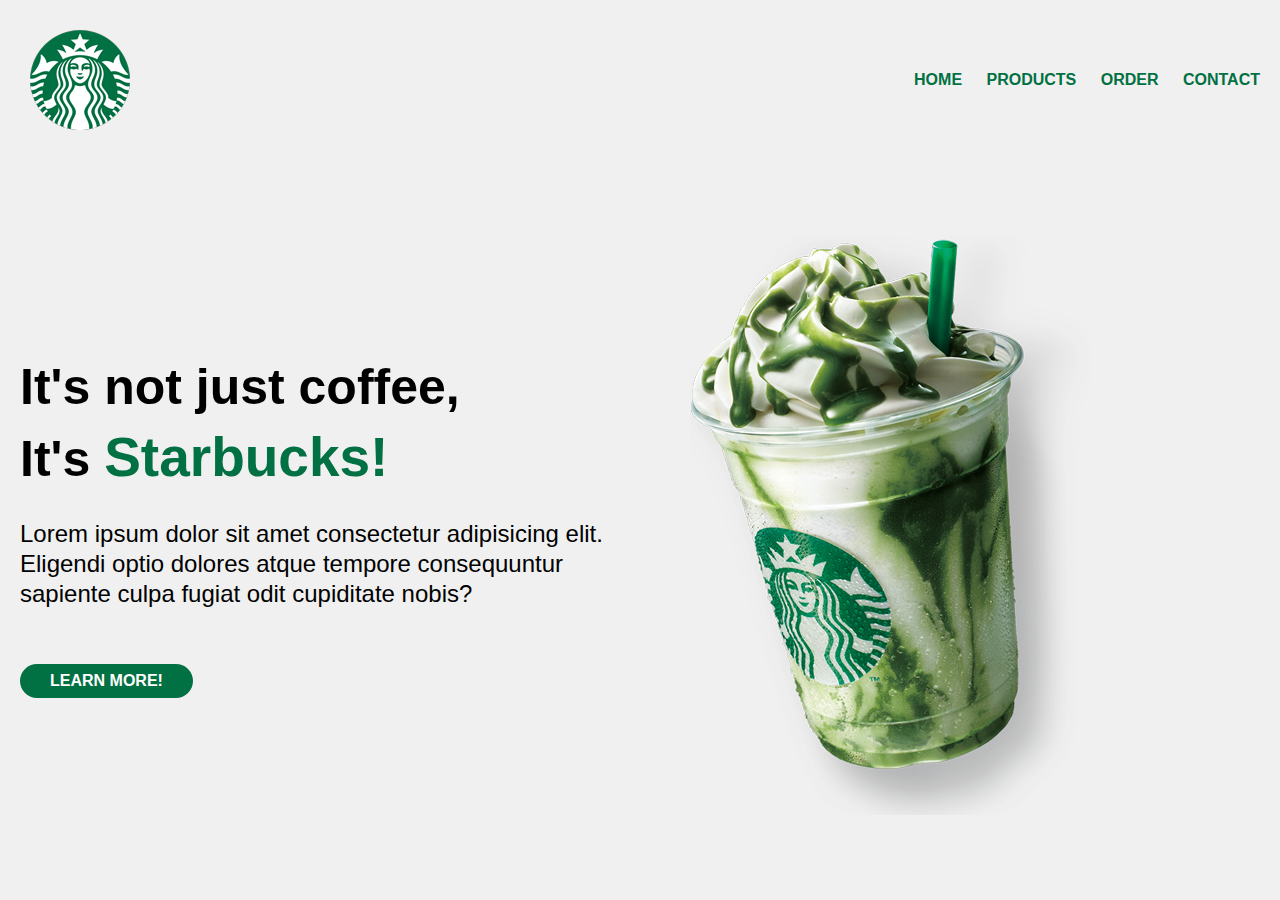
<file: starbucks/index.html>
<!DOCTYPE html>
<html lang="en">
<head>
    <meta charset="UTF-8">
    <meta http-equiv="X-UA-Compatible" content="IE=edge">
    <meta name="viewport" content="width=device-width, initial-scale=1.0">
    <title>Starbucks</title>
    <link rel="stylesheet" href="./css/style.css">
</head>
<body>
    <header>
        <img src="./images/logo.png" class="logo" alt="Starbucks">
        <nav>
            <ul>
                <li><a href="#">home</a></li>
                <li><a href="#">products</a></li>
                <li><a href="#">order</a></li>
                <li><a href="#">contact</a></li>
            </ul>
        </nav>
    </header>
        <div class="content">
            <div class="holder">
                <h2>It's not just coffee, <br> It's <span>Starbucks!</span> </h2> 
                <p>Lorem ipsum dolor sit amet consectetur adipisicing elit. Eligendi optio dolores atque tempore consequuntur sapiente culpa fugiat odit cupiditate nobis?</p>
                <a href="#" class="btn">Learn more!</a>
            </div>
            <div class="holder">
                <img  class="image" src="./images/img1.png" alt="">
            </div>
        </div>
    
</body>
</html>
</file>
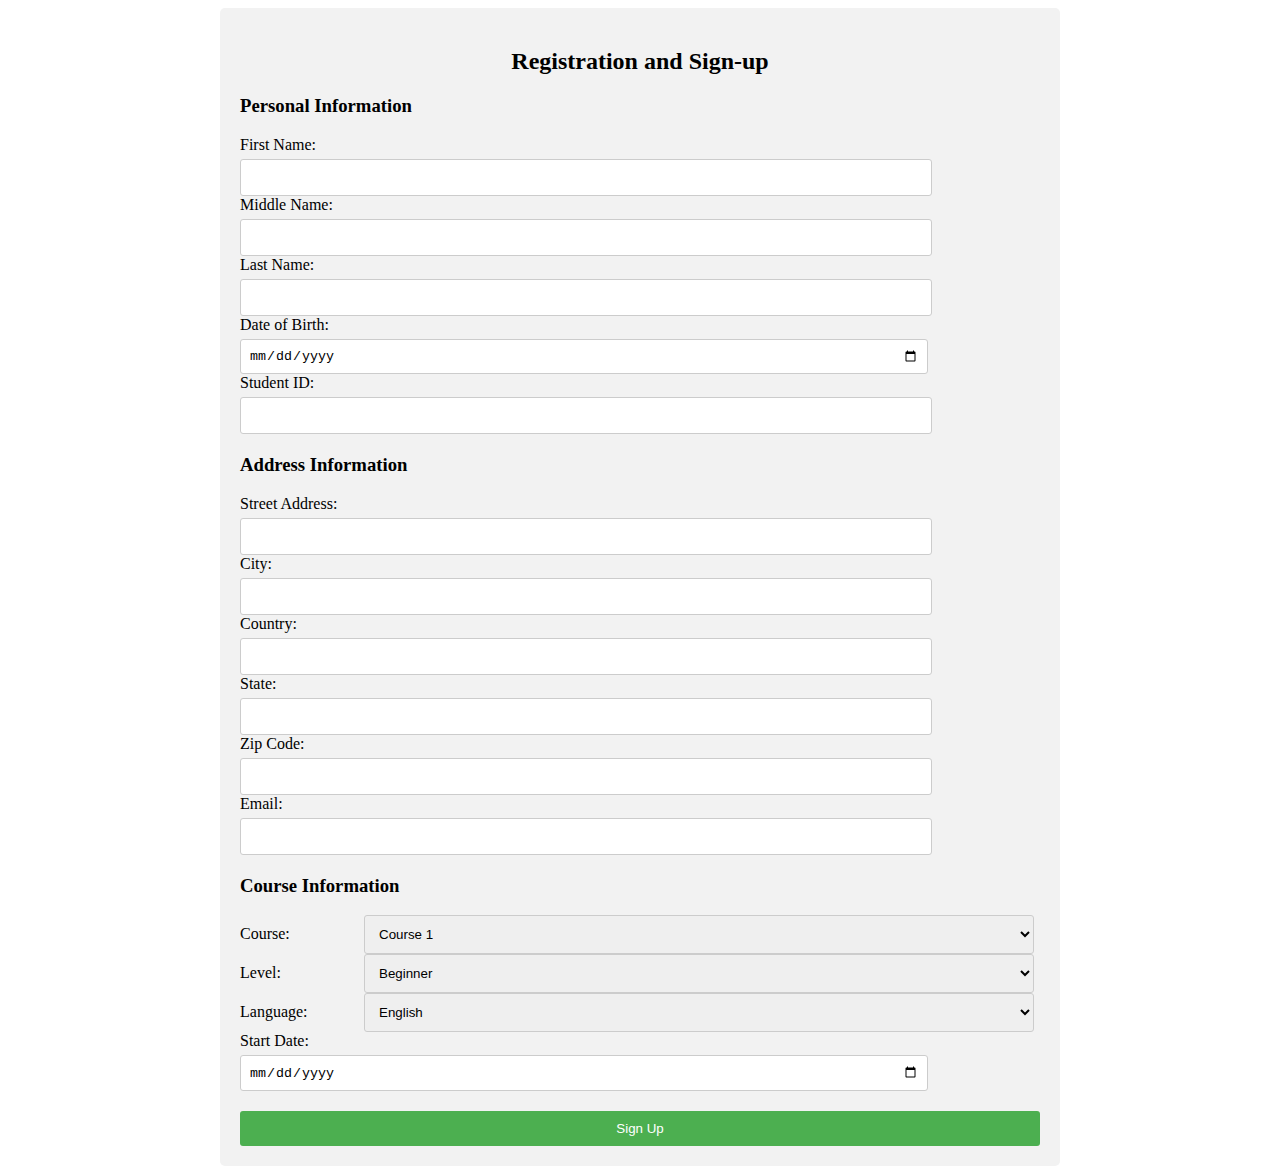
<file: tiide/index.html>
<!DOCTYPE html>
<html>
<head>
  <title>Registration and Sign-up Form</title>
  <link rel="stylesheet" type="text/css" href="style.css">
</head>
<body>
  <div class="container">
    <h2>Registration and Sign-up</h2>
    <form action="signup.php" method="post">
      
      <!-- Section 1: Personal Information -->
      <div class="form-section">
        <h3>Personal Information</h3>
        <label for="first-name">First Name:</label>
        <input type="text" id="first-name" name="first-name" required>

        <label for="middle-name">Middle Name:</label>
        <input type="text" id="middle-name" name="middle-name">

        <label for="last-name">Last Name:</label>
        <input type="text" id="last-name" name="last-name" required>

        <label for="dob">Date of Birth:</label>
        <input type="date" id="dob" name="dob" required>

        <label for="student-id">Student ID:</label>
        <input type="text" id="student-id" name="student-id" required>
      </div>
      
      <!-- Section 2: Address Information -->
      <div class="form-section">
        <h3>Address Information</h3>
        <label for="street-address">Street Address:</label>
        <input type="text" id="street-address" name="street-address" required>

        <label for="city">City:</label>
        <input type="text" id="city" name="city" required>

        <label for="country">Country:</label>
        <input type="text" id="country" name="country" required>

        <label for="state">State:</label>
        <input type="text" id="state" name="state" required>

        <label for="zipcode">Zip Code:</label>
        <input type="text" id="zipcode" name="zipcode" required>

        <label for="email">Email:</label>
        <input type="email" id="email" name="email" required>
      </div>
      
      <!-- Section 3: Course Information -->
      <div class="form-section">
        <h3>Course Information</h3>
        <label for="course">Course:</label>
        <select id="course" name="course">
          <option value="course1">Course 1</option>
          <option value="course2">Course 2</option>
          <option value="course3">Course 3</option>
        </select>

        <label for="level">Level:</label>
        <select id="level" name="level">
          <option value="beginner">Beginner</option>
          <option value="intermediate">Intermediate</option>
          <option value="advanced">Advanced</option>
        </select>

        <label for="language">Language:</label>
        <select id="language" name="language">
          <option value="english">English</option>
          <option value="spanish">Spanish</option>
          <option value="french">French</option>
        </select>

        <label for="start-date">Start Date:</label>
        <input type="date" id="start-date" name="start-date" required>
      </div>

      <input type="submit" value="Sign Up">
    </form>
  </div>
</body>
</html>
</file>
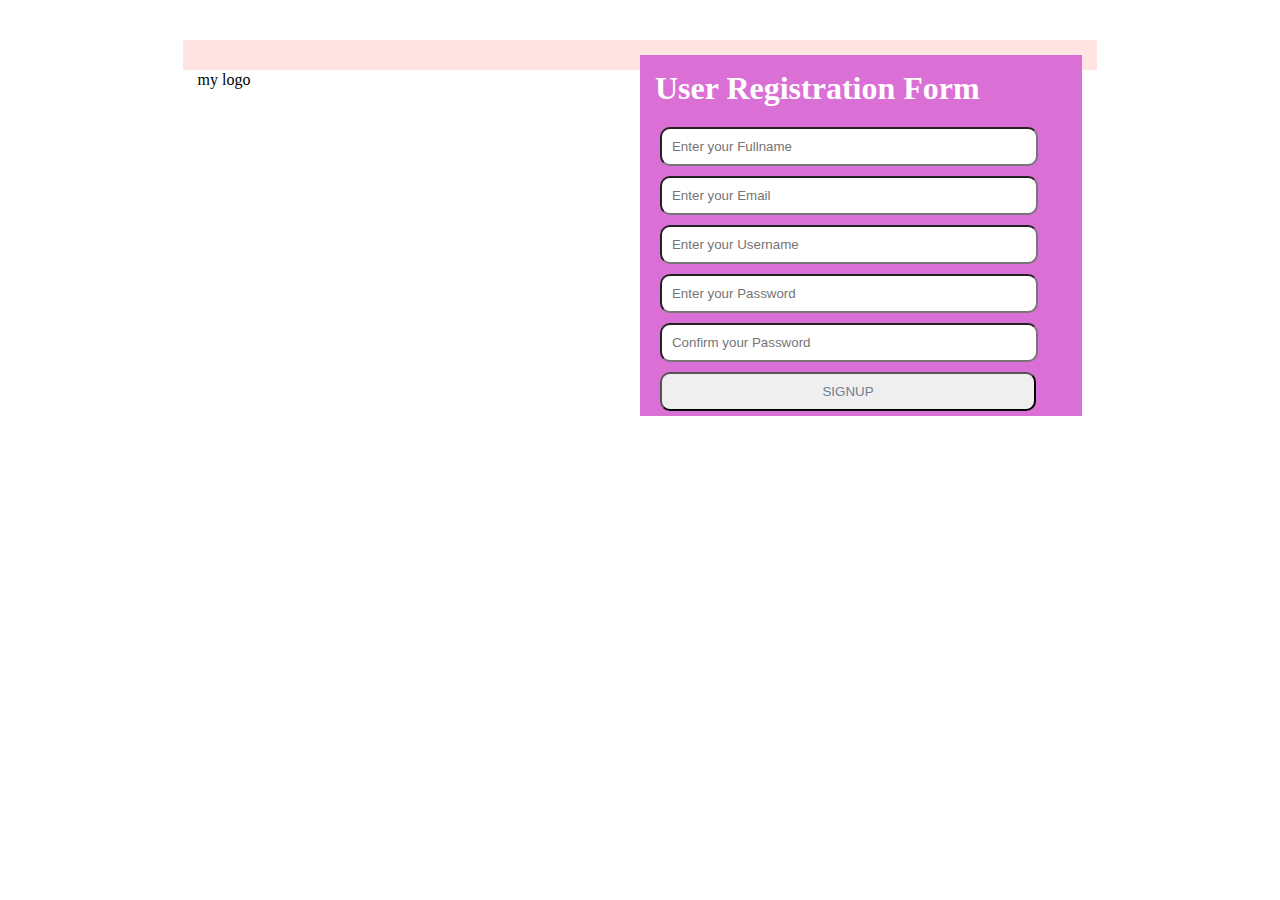
<file: TILDE/index.html>
<!DOCTYPE html>
<html lang="en">
<head>
    <meta charset="UTF-8">
    <meta http-equiv="X-UA-Compatible" content="IE=edge">
    <meta name="viewport" content="width=device-width, initial-scale=1.0">
    <title>TiideLab Signup Form</title>
    <link rel="stylesheet" href="style.css">
</head>
<body>
    <div id="box0">
            <div id="box1">
                <p>my logo</p>
            </div> 
            <div id="column">
                <h1>User Registration Form</h1>
                <form action="" name="signup" id="sf0">
                    <input type="text" name="fullname" id="fullname" placeholder="Enter your Fullname" required>
                    <input type="email" name="email" id="email" placeholder="Enter your Email" required>
                    <input type="text" name="username" id="username" placeholder="Enter your Username" required>
                    <input type="password" name="password" id="password" placeholder="Enter your Password" required>
                    <input type="password" name="cpassword" id="cpassword" placeholder="Confirm your Password" required>
                    <input type="submit" id="submit" value="SIGNUP">
                </form>
            </div>
    </div>
    <div id="box2 "></div>
</body>
</html>
</file>
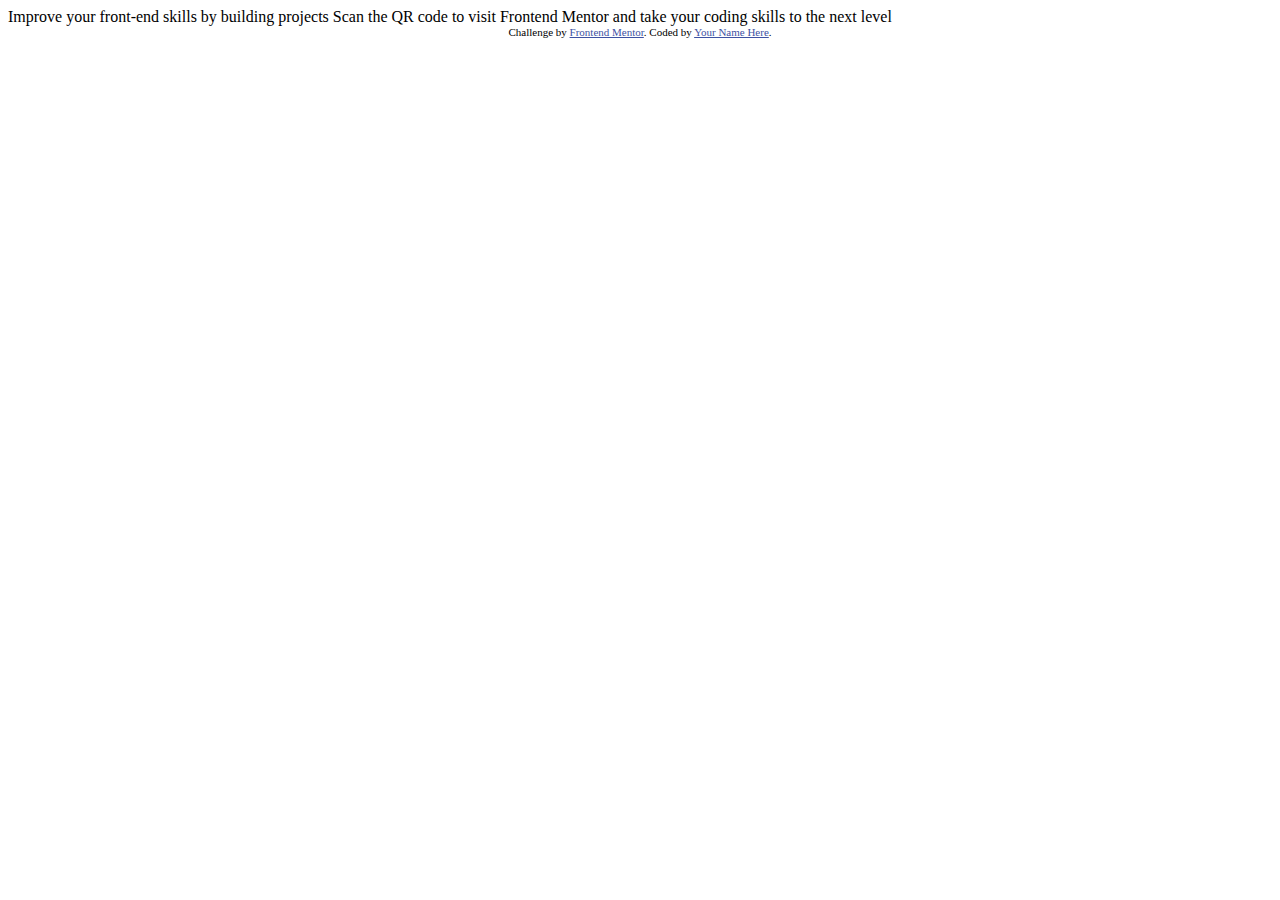
<file: starbucks/website/qr-code-component-main/index.html>
<!DOCTYPE html>
<html lang="en">
<head>
  <meta charset="UTF-8">
  <meta name="viewport" content="width=device-width, initial-scale=1.0"> <!-- displays site properly based on user's device -->

  <link rel="icon" type="image/png" sizes="32x32" href="./images/favicon-32x32.png">
  
  <title>Frontend Mentor | QR code component</title>

  <!-- Feel free to remove these styles or customise in your own stylesheet 👍 -->
  <style>
    .attribution { font-size: 11px; text-align: center; }
    .attribution a { color: hsl(228, 45%, 44%); }
  </style>
</head>
<body>

  Improve your front-end skills by building projects

  Scan the QR code to visit Frontend Mentor and take your coding skills to the next level
  
  <div class="attribution">
    Challenge by <a href="https://www.frontendmentor.io?ref=challenge" target="_blank">Frontend Mentor</a>. 
    Coded by <a href="#">Your Name Here</a>.
  </div>
</body>
</html>
</file>
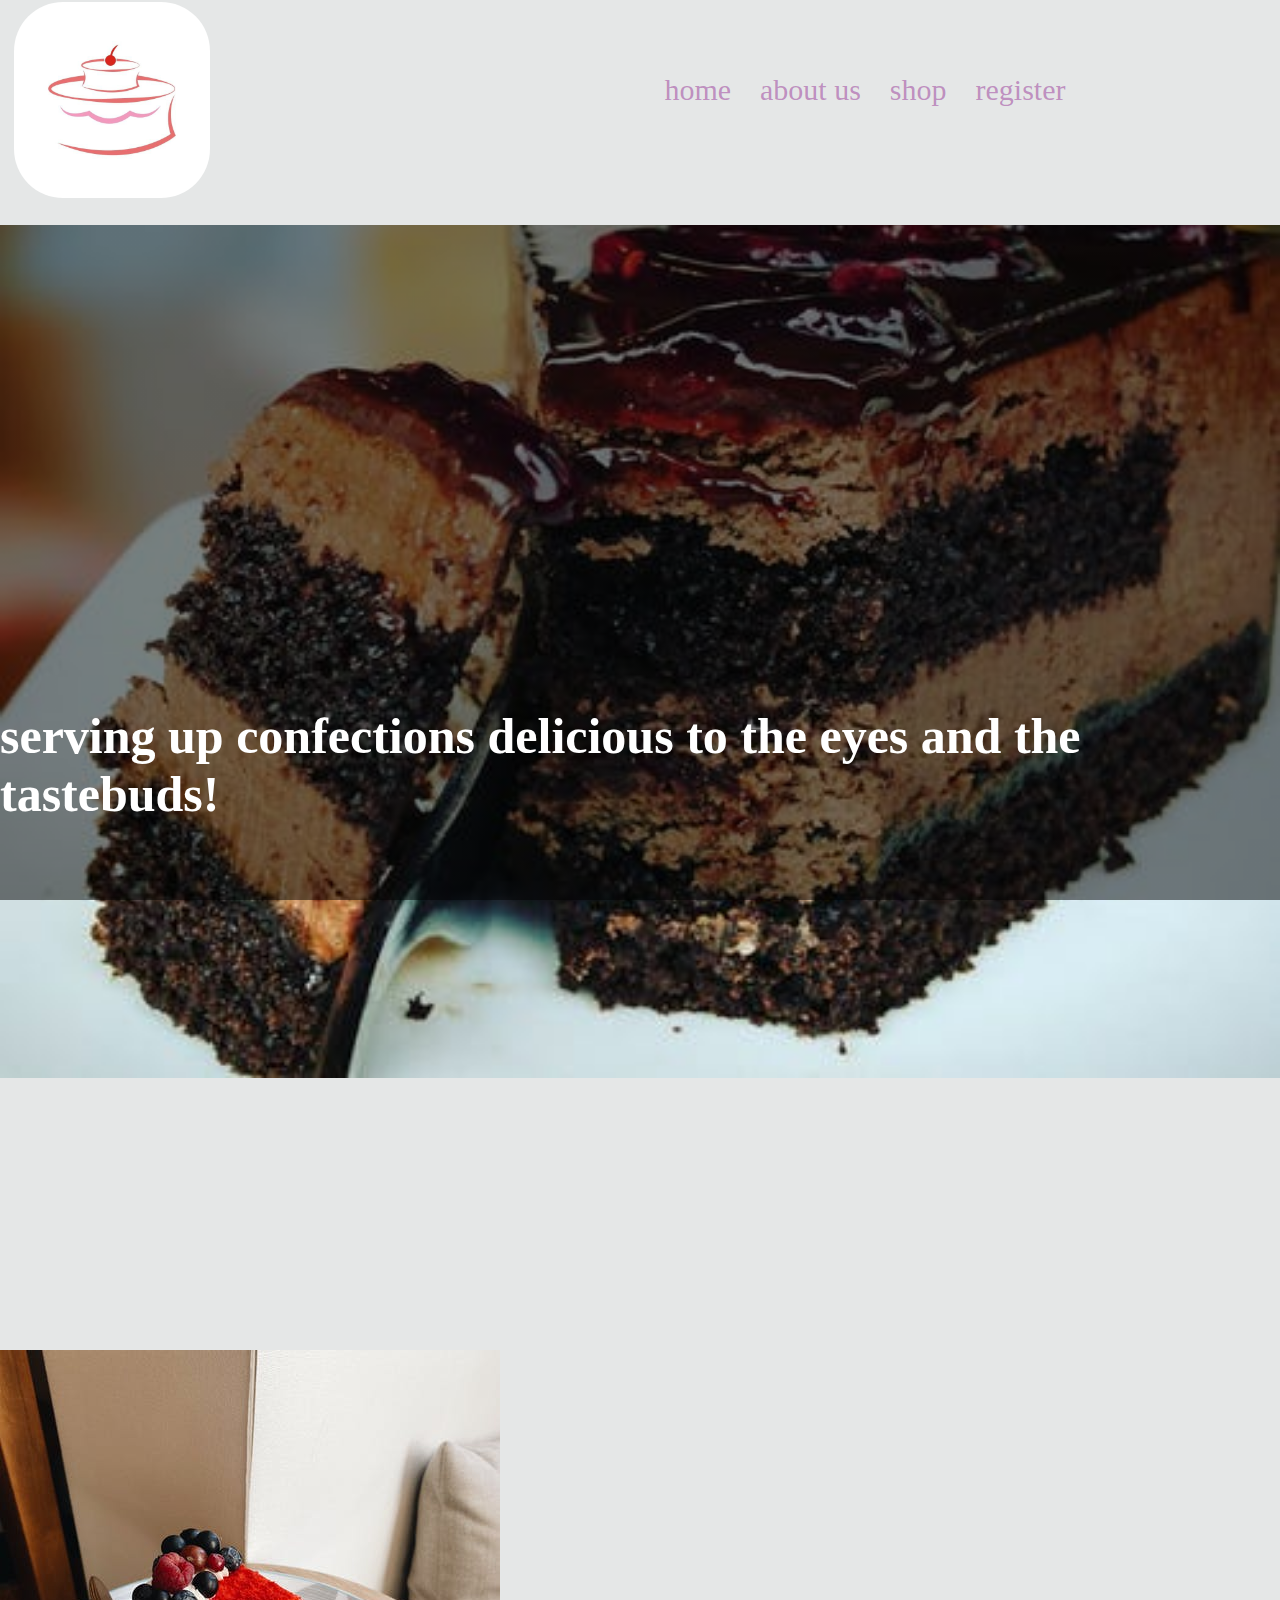
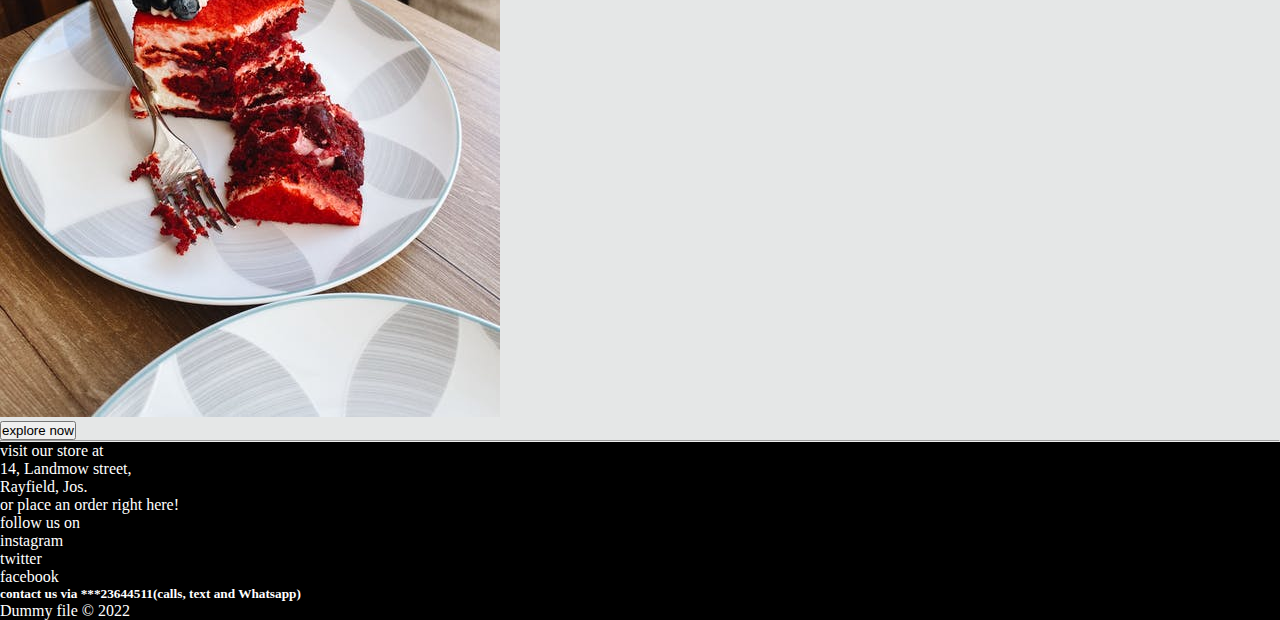
<file: starbucks/website/young and beautiful/index.html>
<!DOCTYPE html>
<html lang="en">
<head>
    <meta charset="UTF-8">
    <meta http-equiv="X-UA-Compatible" content="IE=edge">
    <meta name="viewport" content="width=device-width, initial-scale=1.0">
    <title>Dummy file</title>
    <link rel="stylesheet" href="./css/style.css">
</head>
<body>
    <header>
        <img src="./images/logo.jpg" class="logo" alt="logo">
        <nav>
            <ul>
                <li><a href="index.html">home</a></li>
                <li><a href="about.html">about us</a></li>
                <li><a href="shop.html">shop</a></li>
                <li><a href="register.html">register</a></li>
            </ul>
        </nav> 
    </header>
    <div class="bg">
        
        <p>serving up confections delicious to the eyes and the tastebuds!</p>
    </div>
    <div>
        <img src="./images/redvelvet.jpeg" alt="">
    </div>
    <button>explore now</button> <hr>
    <footer class="last">
        <ul>
            <li>visit our store at</li>  
            <li>14, Landmow street, </li> 
            <li>Rayfield, Jos.</li> 
            <li>or place an order right here!</li>
            <li>follow us on</li>
        </ul>
        <ul>
            <li>instagram</li>
            <li>twitter</li>
            <li>facebook</li>
         </ul>
        </p>
        <h5>contact us via ***23644511(calls, text and Whatsapp)</h5>
        <p>Dummy file &copy; 2022</p>
    </footer>
</body>
</html>
</file>
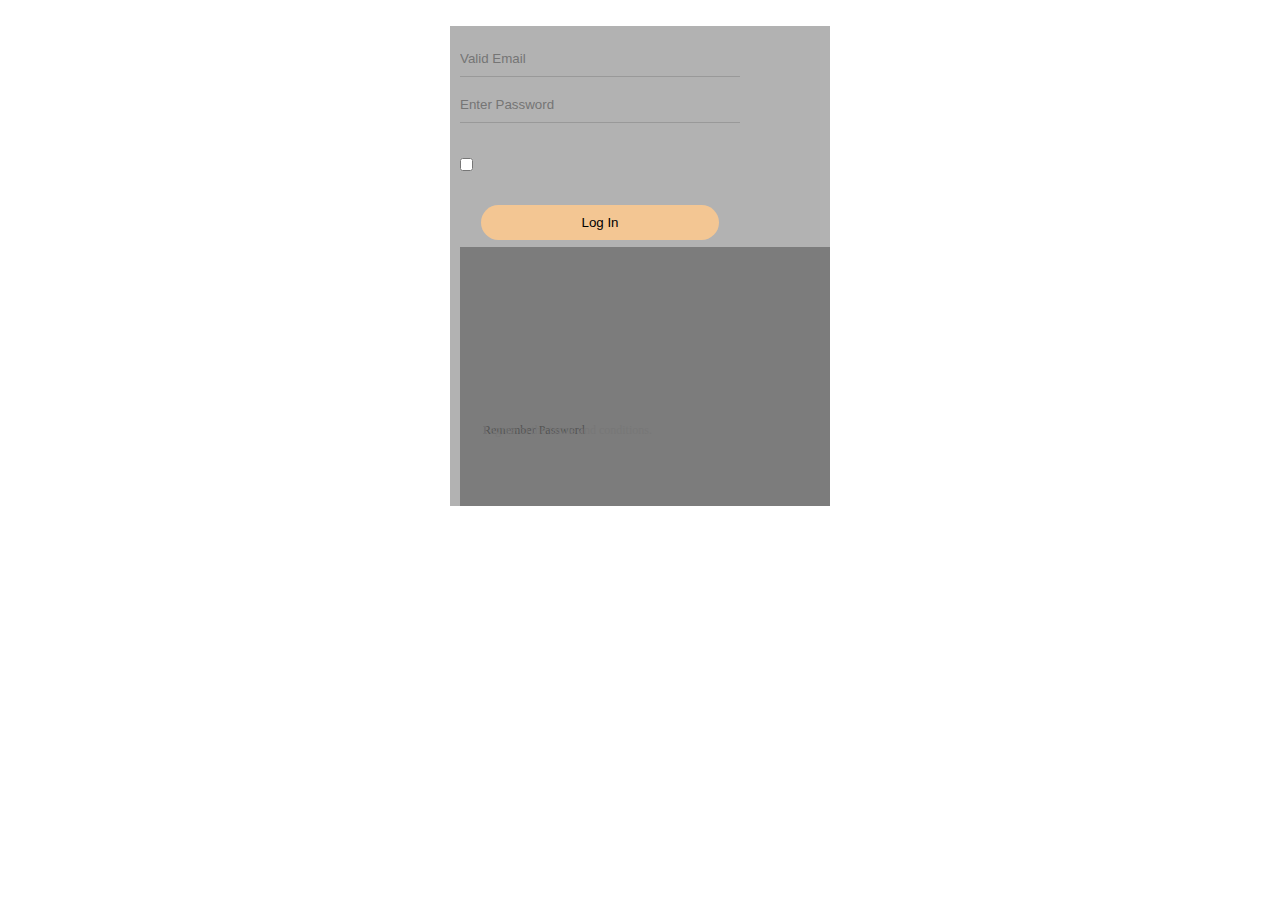
<file: starbucks/website/loginn.html>
<!DOCTYPE html>
<html lang="en">
<head>
    <meta charset="UTF-8">
    <meta http-equiv="X-UA-Compatible" content="IE=edge">
    <meta name="viewport" content="width=device-width, initial-scale=1.0">
    <title>Login</title>
    <link rel="stylesheet" href="cascadess/aastyle.css">
</head>
<body>
    <div id="login-form" class="login-page">
        <div class="form-box">
         
            <form id="login" class="input-group-login">
                <input type="text" class="input-field" placeholder="Valid Email" required>
                <input type="password" class="input-field" placeholder="Enter Password" required>
                <input type="checkbox" class="check-box"> <span>Remember Password</span>
                <button type="submit" class="submit-btn">Log In</button>

            </form>
            <div class="box"></div>
            <form id="register" class="input-group-register">
                <input type="text" class="input-field" placeholder="First Name" required>
                <input type="text" class="input-field" placeholder="Last Name" required>
                <input type="email" class="input-field" placeholder="Valid Email" required>
                <input type="password" class="input-field" placeholder="Enter Password" required>
                <input type="password" class="input-field" placeholder="Confirm Password" required>
                <input type="checkbox" class="check-box"><span>I agree to the terms and conditions.</span>
                <button type="submit" class="submit-btn">Register</button>
            </form>
        </div>
    </div>
</body>
</html>
</file>
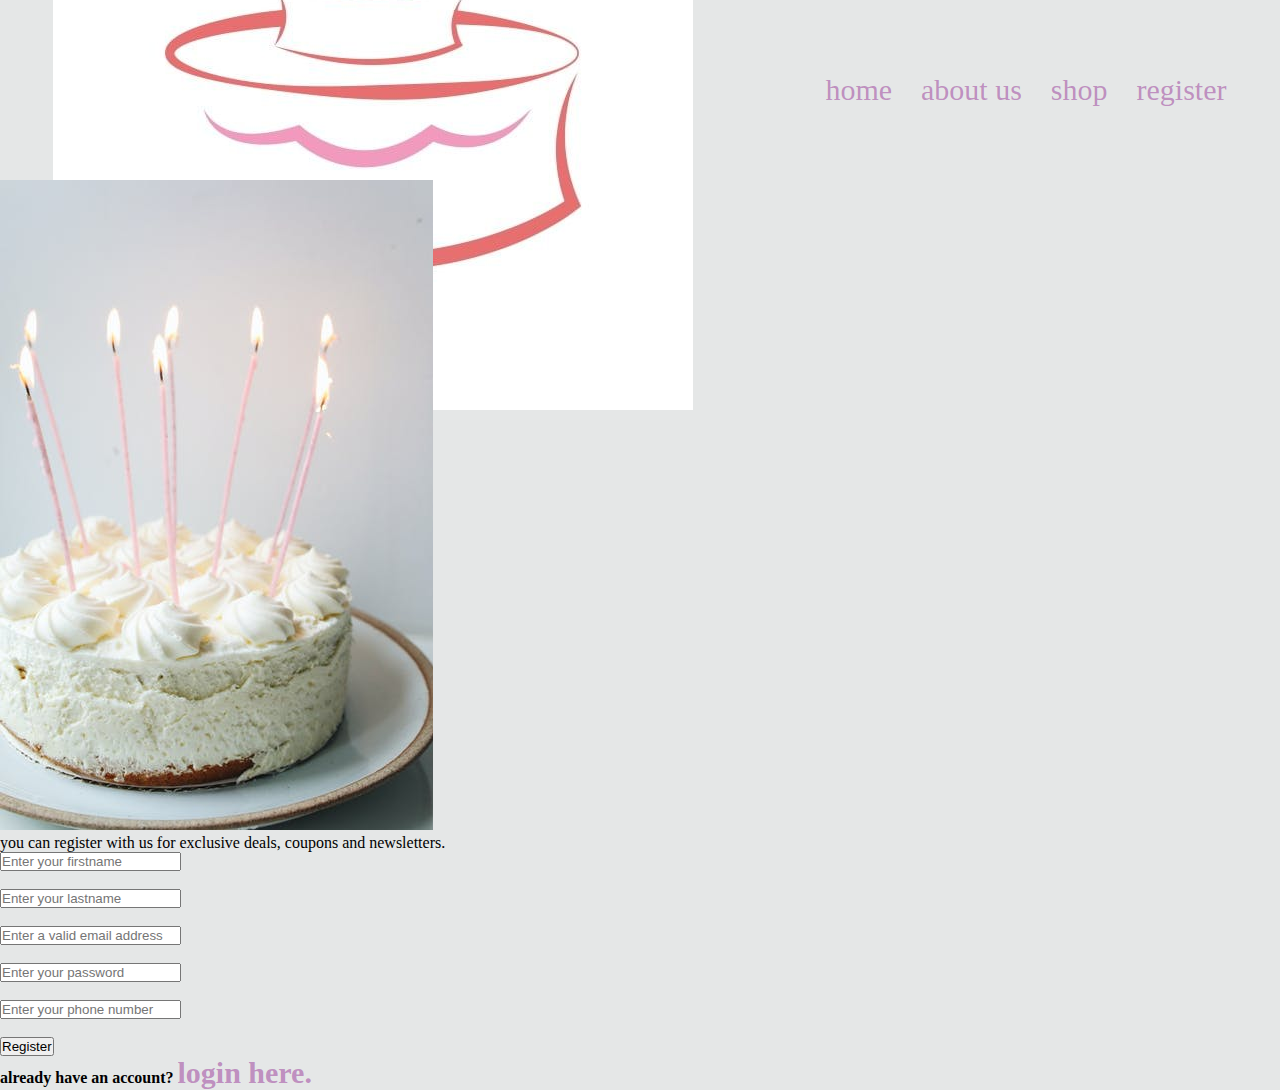
<file: starbucks/website/young and beautiful/register.html>
<!DOCTYPE html>
<html lang="en">
<head>
    <meta charset="UTF-8">
    <meta http-equiv="X-UA-Compatible" content="IE=edge">
    <meta name="viewport" content="width=device-width, initial-scale=1.0">
    <title>register</title>
    <link rel="stylesheet" href="./css/style.css">
</head>
<body>
    <header>
        <img src="./images/logo.jpg" alt="logo">
        <nav>
            <ul>
                <li><a href="index.html">home</a></li>
                <li><a href="about.html">about us</a></li>
                <li><a href="shop.html">shop</a></li>
                <li><a href="register.html">register</a></li>
            </ul>
        </nav> 
    </header> 
    <div>
        <img src="./images/bg.jpeg" alt="">
       
    </div>
    <p>you can register with us for exclusive deals, coupons and newsletters.</p>
    <form action="">
        <input type="text" name="firstname" placeholder="Enter your firstname" id="fn" required><br><br>
        <input type="text" name="lastname" placeholder="Enter your lastname" id="ln"><br><br>
        <input type="email" name="email" placeholder="Enter a valid email address" id="email" required><br><br>
        <input type="password" name="password" placeholder="Enter your password" id="password" required><br><br>
        <input type="number" name="phone-number" placeholder="Enter your phone number" id="pn"><br><br>
        <button type="submit" id="btn0">Register</button>
    </form>
    <h4>already have an account? <a class="login" href="login.html">Login here.</a></h4>
</body>
</html>
</file>
<file: starbucks/css/style.css>
*{
    padding: 0;
    margin: 0;
    box-sizing: border-box;
    font-family: 'Segoe UI', Tahoma, Geneva, Verdana, sans-serif;
    background-color: #f0f0f0;
}
header{
    position: relative;
    display: flex;
    justify-content: space-between;
    width: 100%;
    align-items: center;

}
nav{
    flex: 1;
    text-align: right;
}
nav ul{
    display: inline-block;
    list-style-type: none;
}
nav ul li {
    display: inline-block;
    margin-right: 20px;
}
.logo{
    margin: 30px;
}
a{
    text-decoration: none;
    color: #017143;
    text-transform: uppercase;
    font-weight: 600;
}
a:hover{
    font-size: 1.2em;
    text-decoration: underline;
    transition: all 1.3s linear;
}
.content{
    display: flex;
    align-items: center;
    flex-wrap: wrap;
    justify-content: space-around;
}
.holder{
    flex-basis: 50%;
    min-width: 400px;
}
.holder img{
    max-width: 100%;
    padding: 75px 50px;
}
.holder h2{
    font-size: 50px;
    line-height: 70px;
    margin: 25px 20px;
}
.holder p{
    font-size: 24px;
    margin: 25px 20px;
    line-height: 30px;
}
.holder h2 span{
    color: #017143;
    font-size: 1.1em;
    font-weight: 800;

}
.btn{
    display: inline-block;
    background: #017143;
    color: #fff;
    padding:  8px 30px;
    margin: 30px 20px;
    border-radius: 30px;
    transition: all 1.2s linear;
}
.btn:hover{
    transform: translateX(50px);
    color: #017143;
    background-color: #f0f0f0;
}
.image:hover{
    transform: scale(1.1, 1.1);
    transition: all 1.1s linear;
}
</file>
<file: tiide/style.css>
.container {
    max-width: 800px;
    margin: 0 auto;
    padding: 20px;
    background-color: #f2f2f2;
    border-radius: 5px;
  }
  
  h2 {
    text-align: center;
  }
  
  h3 {
    margin-top: 20px;
  }
  
  .form-section {
    margin-bottom: 20px;
  }
  
  .form-section label {
    display: inline-block;
    width: 120px;
    margin-bottom: 5px;
  }
  
  .form-section input,
  .form-section select {
    display: inline-block;
    width: calc(100% - 130px);
    padding: 10px;
    border-radius: 3px;
    border: 1px solid #ccc;
  }
  
  .form-section input[type="date"] {
    padding: 8px;
  }
  
  input[type="submit"] {
    width: 100%;
    padding: 10px;
    background-color: #4CAF50;
    color: white;
    border: none;
    border-radius: 3px;
    cursor: pointer;
  }
  
  input[type="submit"]:hover {
    background-color: #45a049;
  }
</file>
<file: TILDE/style.css>
#box0{
    background-color: mistyrose;
    padding: 15px;
    width: 70%;
    margin: 40px auto;
}
#box1{
    width: 50%;
    float: left;
}
#column{
    width: 50%;
    float: left;
    background-color: orchid;
}

#box2{
    clear: left;
}
input{
    width: 80%;
    padding: 10px;
    margin: 5px 20px;
    border-radius: 10px;
}
h1{
    color: white;
    margin: 15px;
    font-size: 32px;
}
input:focus{
    outline: none;
    color: ;
    background-color: ;
}
#submit{
    width: 85%;
    color: slategrey;
}
</file>
<file: starbucks/website/young and beautiful/css/style.css>
*{
    padding: 0;
    margin: 0;
    box-sizing: border-box;
}
body{
    background-color: rgba(0, 24, 24, 0.1);
}

header{
    width: 100%;
    height: 20vh;
    display: flex;
    align-items: center;
    justify-content: space-around;
}
    
.logo{
    width: 196px;
    margin-left: -200px;
    margin-top: 20px;
    border-radius: 25%;
}
.bg{
    min-height: 120vh;
    margin-top: 45px;
    margin-bottom: 45px;
    display: flex;
    font-size: 50px;
    font-weight: bold;
    color: white;
    align-items: center;
    justify-content: center;
    background: linear-gradient(rgba(0, 0, 0, 0.5), rgba(0, 0, 0, 0.5)), url("./chocolatecake.jpeg");
    background-size: cover;
    background-repeat: no-repeat;
    background-attachment: fixed;
}
nav ul li{
    list-style: none;
    display: inline-block;
    margin-left: 25px;
    /* padding: 12px; */
    
}
a{
    text-transform: lowercase;
    text-decoration: none;
    color: rgba(128, 0, 128, 0.4);
    transition: all, 2s, linear;
    font-size: 30px;
}
a:hover{
    color: black;
   
}
.last{
    background-color: black;
    color: white;
    /* height: 100px; */
    border-collapse: ;
    position: ;
    overflow: ;
    border-radiu;
    
    
}
a::before{

  
}
</file>
<file: starbucks/website/cascadess/aastyle.css>
*{
    margin: 0;
    padding: 0;
    box-sizing: border-box;
}
.fullpage{
    height: 100%;
    width: 100%;
    background: linear-gradient(#bdc3c7, #2c3e50 );
    background-position: center;
    background-size: cover;
    position: absolute;

}
.navbar{
    display: flex;
    align-items: center;
    padding-left: 50px;
    padding-right: 30px;
    padding-top: 50px;
}
nav{
    flex: 1;
    text-align: right;
}
nav ul{
    display: inline-block;
    list-style: none;
}
nav ul li{
    display: inline-block;
    margin-right: 70px;

}
nav ul li a{
    text-decoration: none;
    text-transform: uppercase;
    font-size: 20px;
    color: rgb(212, 54, 54);
    font-family: sans-serif;

}
nav ul li button{
    font-size: 20px;
    color: rgb(235, 46, 46);
    outline: none;
    border: none;
    background: transparent;
    cursor: pointer;
    font-family: sans-serif;
}
nav ul li button:hover{
    color: rgb(0, 0, 0);
}
nav ul li a:hover{
    color: rgb(0, 0, 0);
}
a{
    text-decoration: none;
    color: rgb(204, 0, 0);
    font-size: 28px;
}


.form-box{
    width: 380px;
    height: 480px;
    position: relative;
    margin: 2% auto;
    background: rgba(0,0,0,0.3);
    padding: 10px;
    overflow: hidden;
}
.box{
    width: 380px;
    height: 480px;
    position: relative;
    margin: 2% auto;
    background: rgba(0,0,0,0.3);
    padding: 10px;
    overflow: hidden;

}
.button-box{
    width: 220px;
    margin: 35px auto;
    position: relative;
    box-shadow: 0 0 20px 9px #ff61241f;
    border-radius: 30px;
}
.toggle-btn{
    padding: 10px 30px;
    cursor: pointer;
    background: transparent;
    border: 0;
    outline: none;
    position: relative;
}
#btn{
    top: 0;
    left: 0;
    position: absolute;
    width: 110px;
    height: 100px;
    background: #F3C693;
    border-radius: 30px;
    transition: 5s;  
}
.input-group-login{
    top: 150px;
    position: -400;
    width: 280px;
    transition: 5s;

}
.input-group-register{
    top: 120px;
    position: 400;
    width: 280px;
    transition: 5s;
}
.input-field{
    width: 100%;
    padding: 10px 0;
    margin: 5px 0;
    border-top: 0;
    border-left: 0;
    border-right: 0;
    border-bottom: 1px solid#999;
    outline: none;
    background: transparent;
}
.submit-btn{
    width: 85%;
    padding: 10px 30px;
    cursor: pointer;
    display: block;
    margin: auto;
    background: #F3C693;
    border: 0;
    outline: none;
    border-radius: 30px;
}
.check-box{
    margin: 30px 10px 34px 0;
}
span{
    color: #777;
    font-size: 12px;
    bottom: 68px;
    position: absolute;
}
#login{
    left: 50px;
}
#login input{
    color: white;
    font-size: 15;
}
#register{
    left: 450px;
}
#register input{
    color: white;
    font-size: 15;
}
</file>
